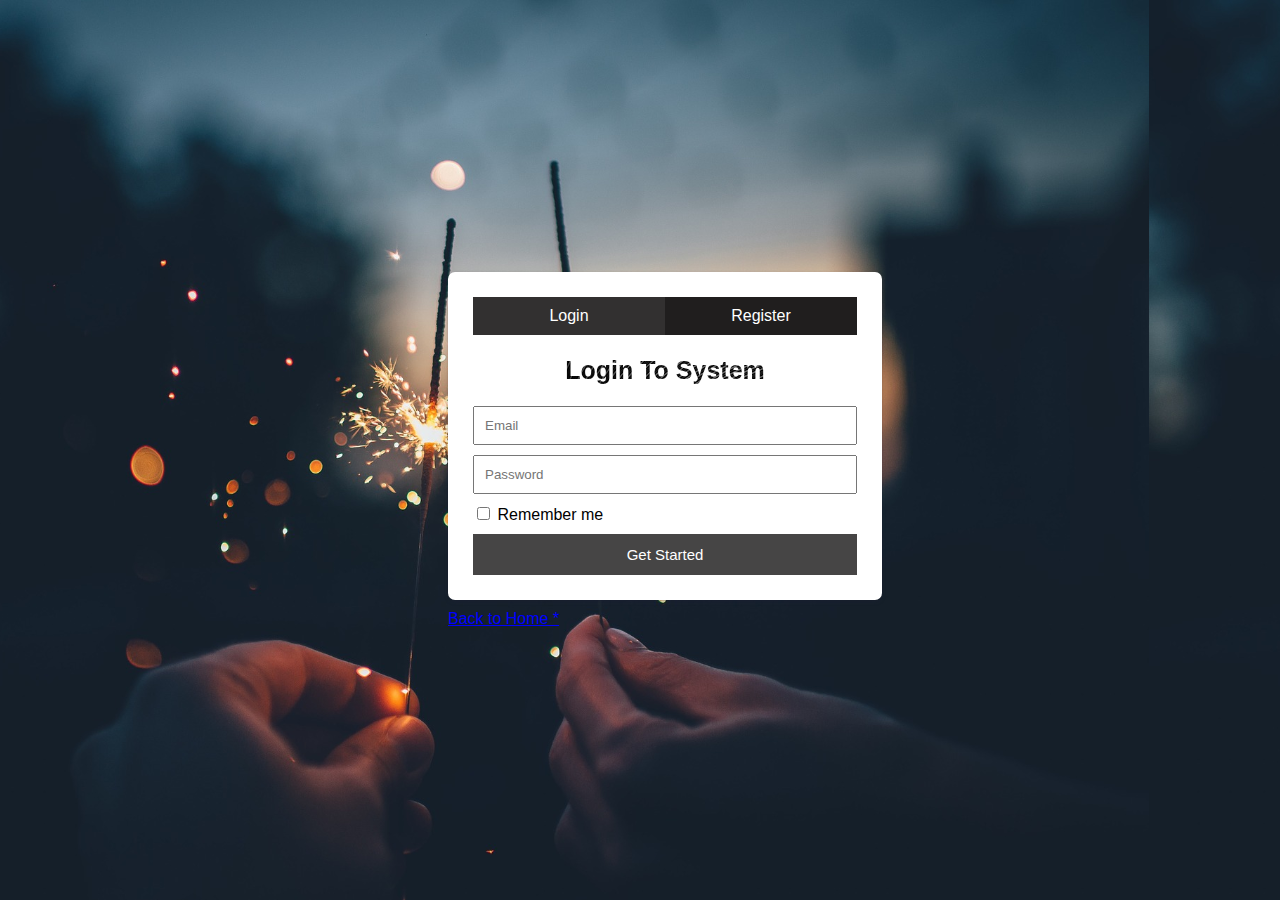
<file: pages/login.html>
<!DOCTYPE html>
<html lang="en">
<head>
    <meta charset="UTF-8">
    <meta http-equiv="X-UA-Compatible" content="IE=edge">
    <meta name="viewport" content="width=device-width, initial-scale=1.0">
    <title>Login</title>
    <link rel="stylesheet" href="../css/form.css">
</head>
<body>
    <div class="container">
        <div class="form-container">
            <form action="#">
                <div class="btn-group">
                    <a href="#" class="login active">Login</a>
                    <a href="register.html" class="register">Register</a>
                </div>
                <div class="title">
                    <h2>Login To System</h2>
                </div>
                <div class="form-group">
                    <input type="email" class="form-control" placeholder="Email">
                </div>
                <div class="form-group">
                    <input type="password" class="form-control" placeholder="Password">
                </div>
                <div class="form-group">
                    <input type="checkbox">
                    <label for="">Remember me</label>
                </div>
                <div class="form-group">
                    <button>Get Started</button>
                </div>
            </form>
        </div>
        <a href="../index.html" class="forgot">Back to Home *</a>
    </div>
</body>
</html>
</file>
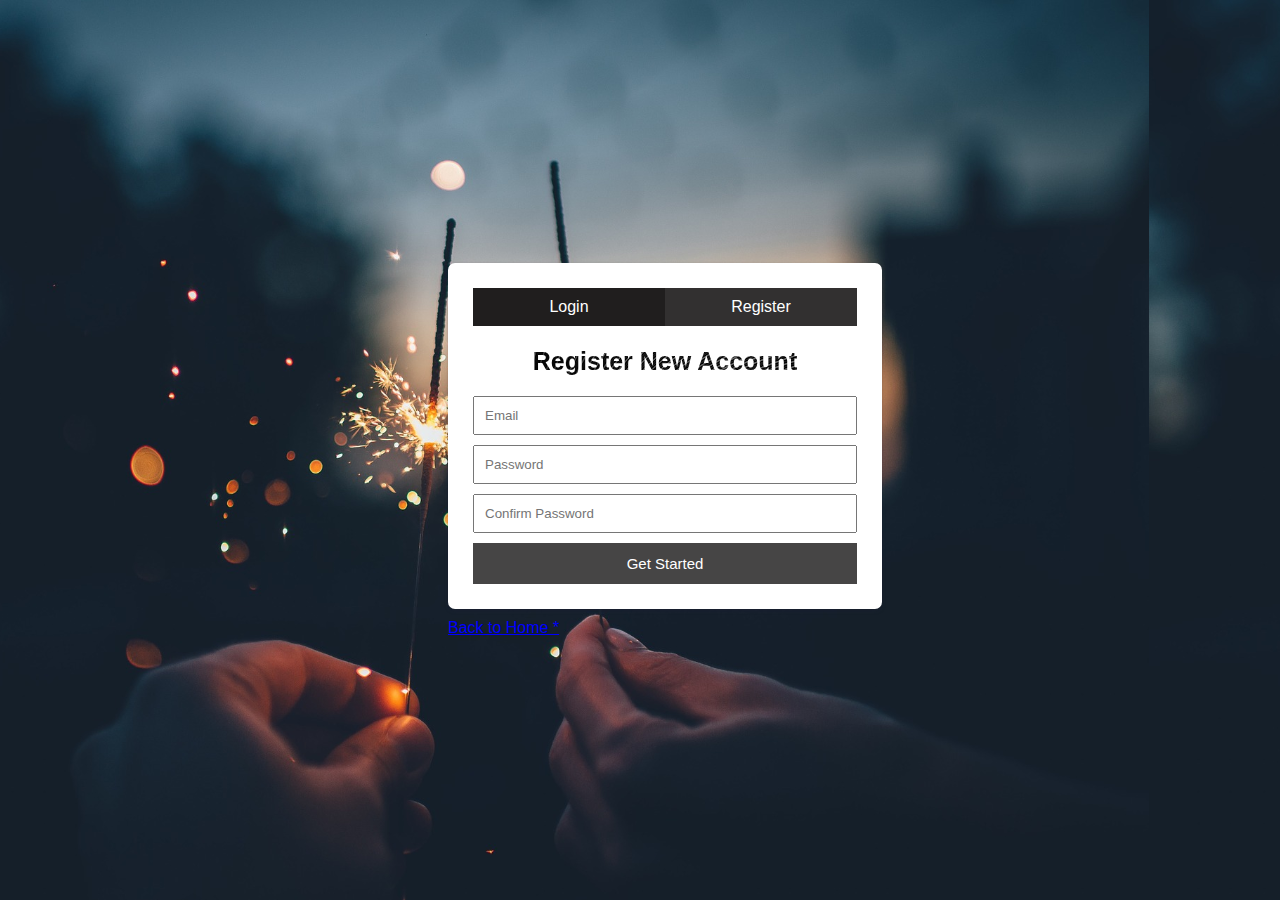
<file: pages/register.html>
<!DOCTYPE html>
<html lang="en">
<head>
    <meta charset="UTF-8">
    <meta http-equiv="X-UA-Compatible" content="IE=edge">
    <meta name="viewport" content="width=device-width, initial-scale=1.0">
    <title>Register</title>
    <link rel="stylesheet" href="../css/form.css">
</head>
<body>
    <div class="container">
        <div class="form-container">
            <form action="#">
                <div class="btn-group">
                    <a href="login.html" class="login">Login</a>
                    <a href="#" class="register active">Register</a>
                </div>
                <div class="title">
                    <h2>Register New Account</h2>
                </div>
                <div class="form-group">
                    <input type="email" class="form-control" placeholder="Email">
                </div>
                <div class="form-group">
                    <input type="password" class="form-control" placeholder="Password">
                </div>
                <div class="form-group">
                    <input type="password" class="form-control" placeholder="Confirm Password">
                </div>
                <div class="form-group">
                    <button>Get Started</button>
                </div>
            </form>
        </div>
        <a href="../index.html" class="forgot">Back to Home *</a>
    </div>
</body>
</html>
</file>
<file: css/form.css>
body {
    margin: 0;
    padding: 0;
    font-family: sans-serif;
    display: flex;
    height: 100vh;
    justify-content: center;
    align-items: center;
    flex-direction: column;
    background: #030303;
    background: url(../images/darkbg.jpg);
    background-size: cover;
    background-position: -200px 100%;
}

.form-group,
.title,
btn-group {
    margin-top: 10px;
}

button {
    width: 100%;
    padding: 12px;
    border: none;
    cursor: pointer;
    font-size: 15px;
    background: #464545;
    color: #fff;
}

.form-container {
    width: 100%;
    background: #fff;
    padding: 25px;
    border-radius: 7px;
    margin-bottom: 10px;
    box-shadow: rgba(50, 50, 93, 0.25) 0px 2px 5px -1px, rgba(0, 0, 0, 0.3) 0px 1px 3px -1px;
}

.form-control {
    width: 100%;
    box-sizing: border-box;
    padding: 10px;
}

.container {
    width: 30%;
}

.btn-group {
    display: flex;
    justify-content: center;
}

.btn-group a {
    padding: 10px;
    width: 100%;
    text-align: center;
    text-decoration: none;
}

.login {
    background: rgb(32, 30, 30);
    color: #fff;
}

.register {
    background: rgb(32, 30, 30);
    color: #fff;
}

.active {
    background: #323030;
}

.forgot {
    color: blue;
}

.title {
    text-align: center;
}

.title h2 {
    background: url(../images/bg.jpg);
    background-clip: text;
    -webkit-background-clip: text;
    color: transparent;
    font-size: 25px;
}
</file>
